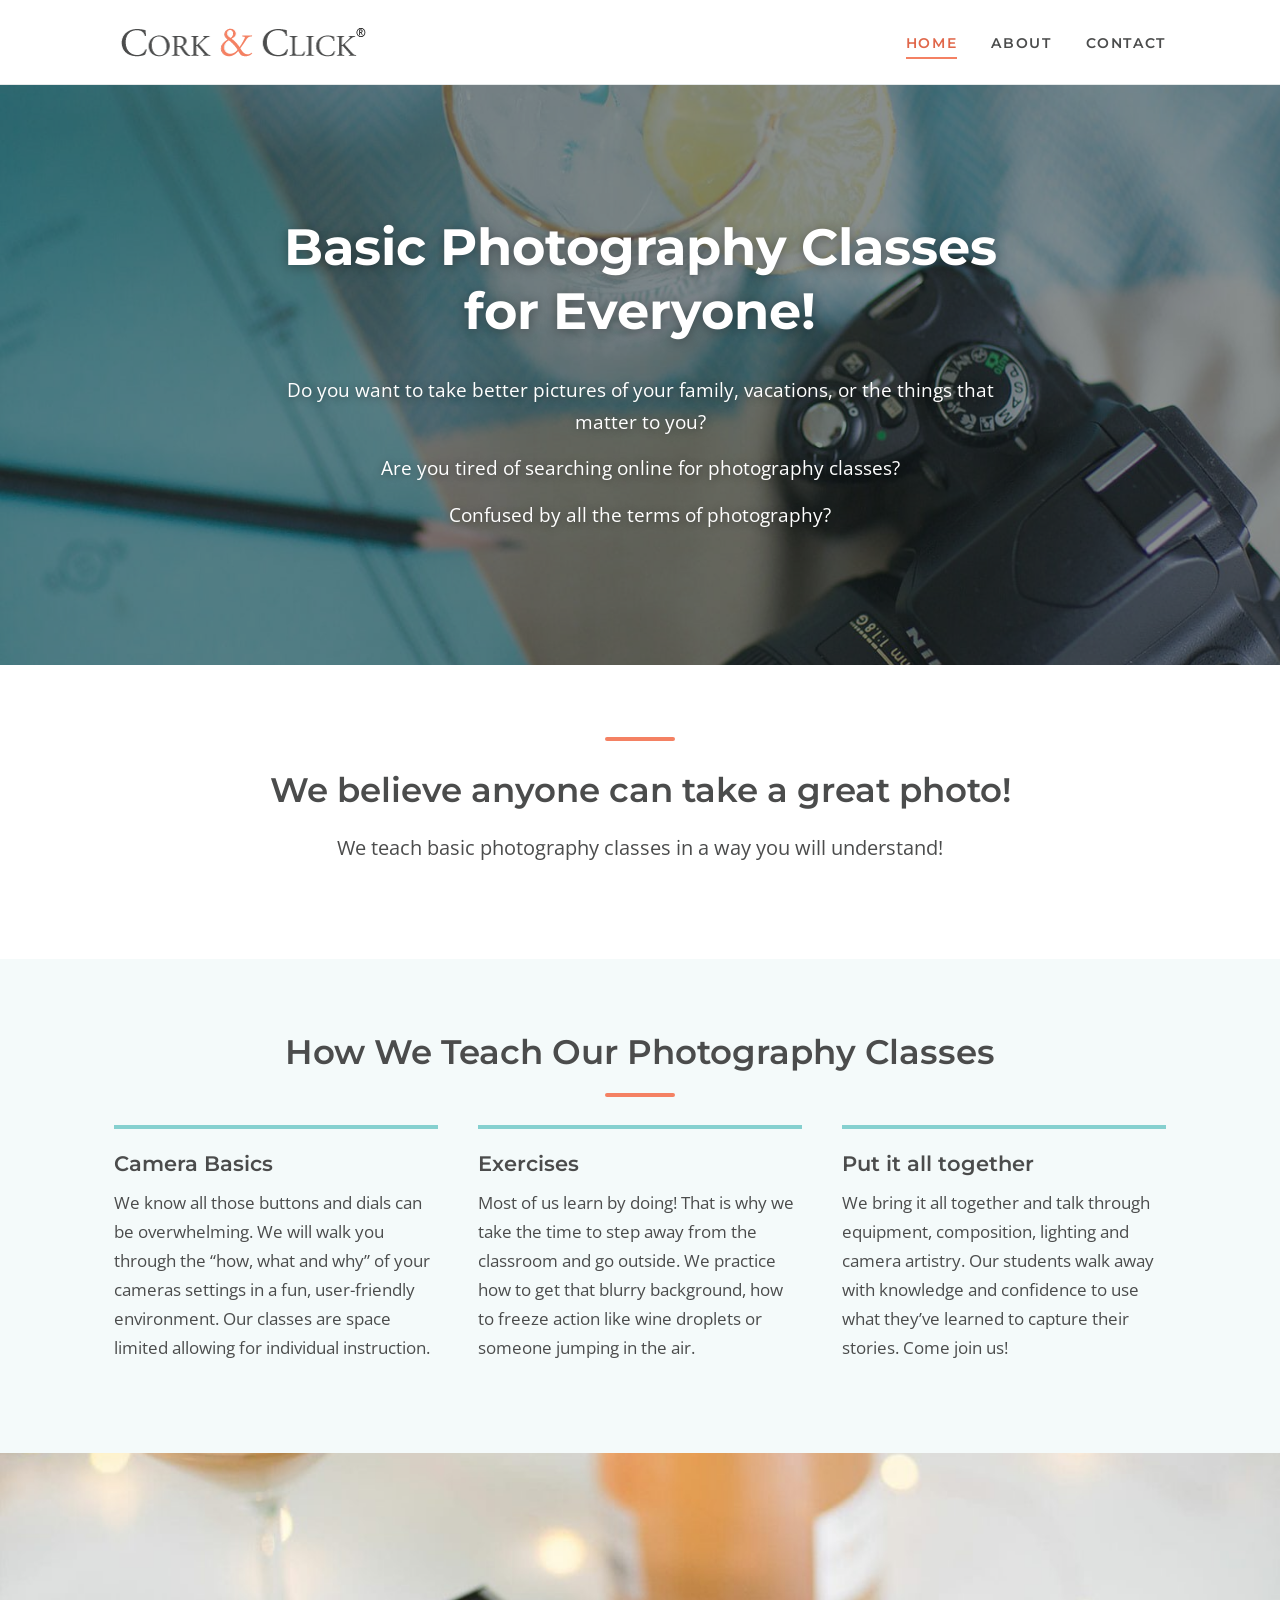
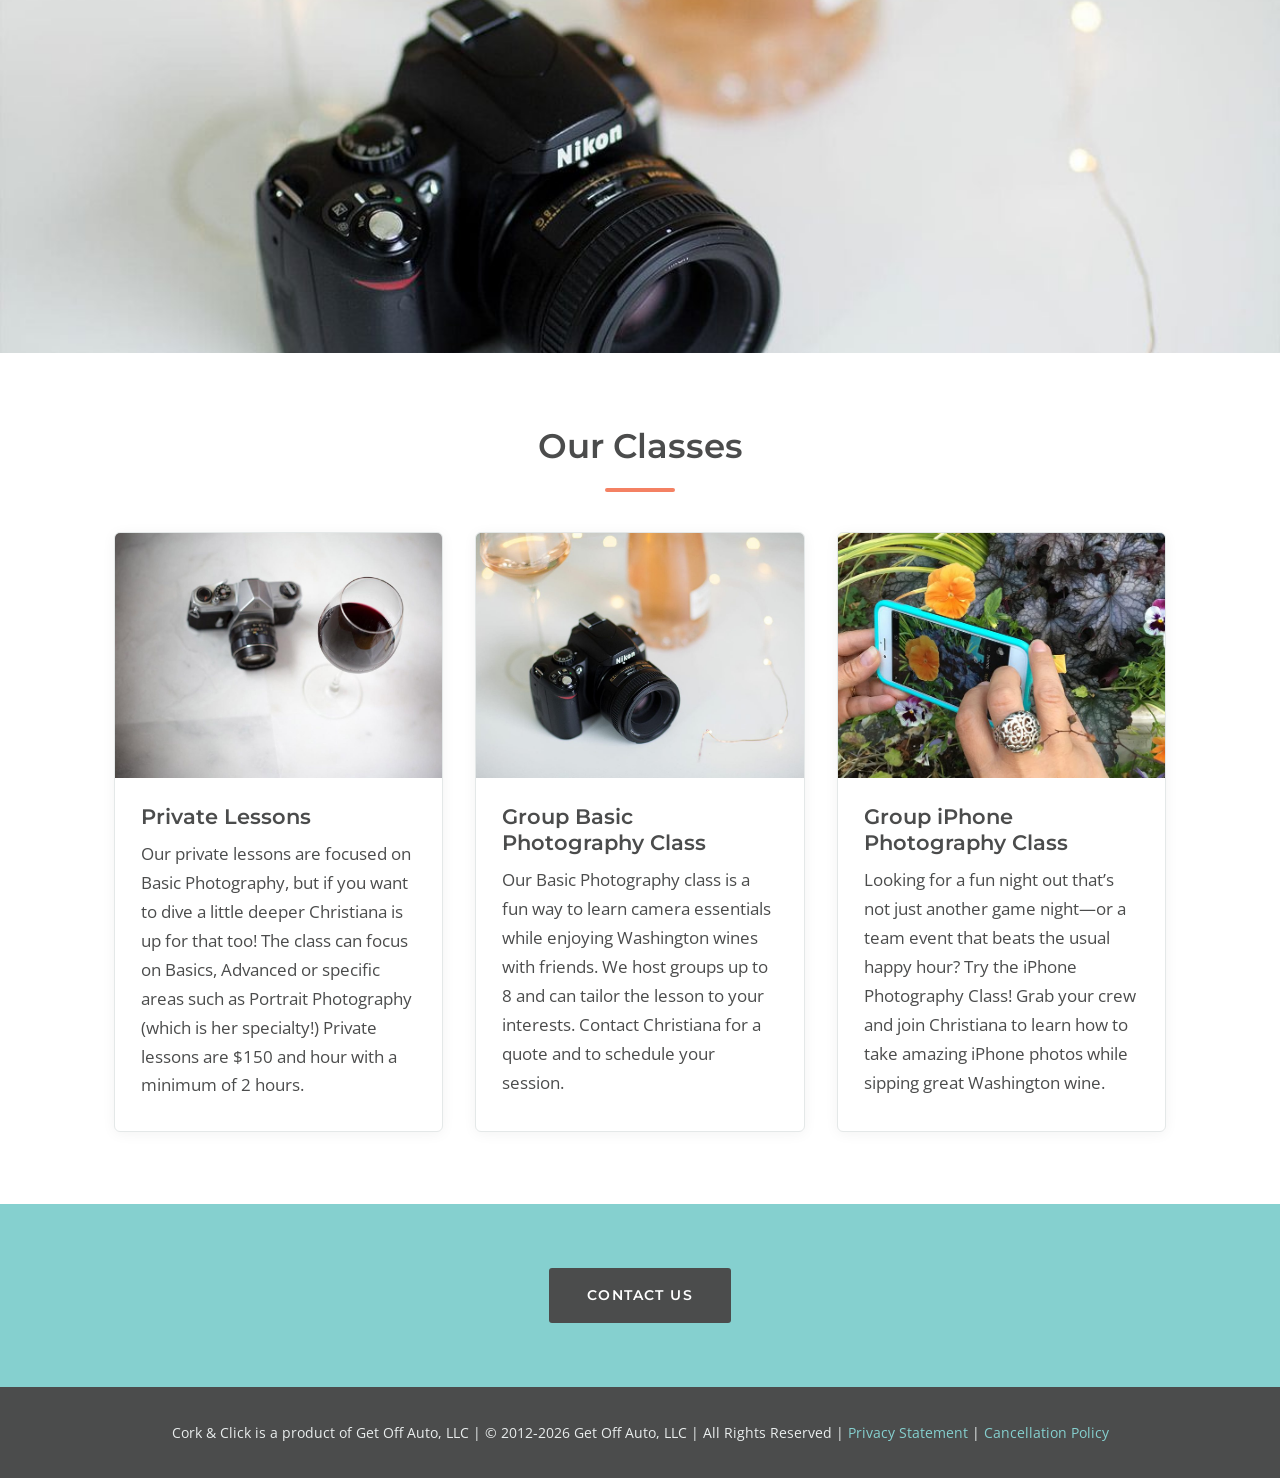
<file: index.html>
<!DOCTYPE html>
<html lang="en">
<head>
<meta charset="utf-8">
<meta name="viewport" content="width=device-width, initial-scale=1">
<title>Cork &amp; Click – Learning Photography should always be this fun!</title>
<meta name="description" content="Basic photography classes for everyone: private lessons, group basic photography and group iPhone photography classes with Washington wine.">
<link rel="icon" type="image/png" href="images/favicon.png">
<link rel="preconnect" href="https://fonts.googleapis.com"><link rel="preconnect" href="https://fonts.gstatic.com" crossorigin><link href="https://fonts.googleapis.com/css2?family=Montserrat:wght@500;600;700&family=Open+Sans:wght@400;600;700&display=swap" rel="stylesheet">
<link rel="stylesheet" href="css/style.css">
</head>
<body>
<a class="skip" href="#content">Skip to content</a>
<header class="site-header"><div class="wrap">
  <a class="logo" href="index.html"><img src="images/CorkandClick_Header_logo.png" width="260" height="45" alt="Cork &amp; Click Logo"></a>
  <button class="nav-toggle" aria-label="Menu" aria-expanded="false" aria-controls="site-nav"><span></span></button>
  <nav class="nav" id="site-nav" aria-label="Main"><ul><li><a href="index.html" aria-current="page">Home</a></li><li><a href="about.html">About</a></li><li><a href="contact.html">Contact</a></li></ul></nav>
</div></header>
<main id="content">

<div class="hero" style="background-image:url(images/Main-Classes-1920.jpg)"><div class="wrap">
  <h1>Basic Photography Classes for Everyone!</h1>
  <p>Do you want to take better pictures of your family, vacations, or the things that matter to you?</p>
  <p>Are you tired of searching online for photography classes?</p>
  <p>Confused by all the terms of photography?</p>
</div></div>

<section class="center"><div class="wrap">
  <span class="accent"></span>
  <h2>We believe anyone can take a great photo!</h2>
  <p class="lead">We teach basic photography classes in a way you will understand!</p>
</div></section>

<section class="tint"><div class="wrap">
  <h2 class="center">How We Teach Our Photography Classes</h2>
  <span class="accent"></span>
  <div class="cols3">
    <div class="col"><h3>Camera Basics</h3><p>We know all those buttons and dials can be overwhelming. We will walk you through the &ldquo;how, what and why&rdquo; of your cameras settings in a fun, user-friendly environment. Our classes are space limited allowing for individual instruction.</p></div>
    <div class="col"><h3>Exercises</h3><p>Most of us learn by doing! That is why we take the time to step away from the classroom and go outside. We practice how to get that blurry background, how to freeze action like wine droplets or someone jumping in the air.</p></div>
    <div class="col"><h3>Put it all together</h3><p>We bring it all together and talk through equipment, composition, lighting and camera artistry. Our students walk away with knowledge and confidence to use what they&rsquo;ve learned to capture their stories. Come join us!</p></div>
  </div>
</div></section>

<div class="photo-band" role="img" aria-label="A camera beside a glass of wine" style="background-image:url(images/HomePage.jpg)"></div>

<section><div class="wrap">
  <h2 class="center">Our Classes</h2>
  <span class="accent"></span>
  <div class="cards">
    <article class="card"><img src="images/Portrait_Wine_Photography.jpg" alt="Vintage film camera next to a glass of red wine" loading="lazy">
      <div class="body"><h3>Private Lessons</h3><p>Our private lessons are focused on Basic Photography, but if you want to dive a little deeper Christiana is up for that too! The class can focus on Basics, Advanced or specific areas such as Portrait Photography (which is her specialty!) Private lessons are $150 and hour with a minimum of 2 hours.</p></div></article>
    <article class="card"><img src="images/HomePage.jpg" alt="Digital camera with wine and string lights" loading="lazy">
      <div class="body"><h3>Group Basic Photography Class</h3><p>Our Basic Photography class is a fun way to learn camera essentials while enjoying Washington wines with friends. We host groups up to 8 and can tailor the lesson to your interests. Contact Christiana for a quote and to schedule your session.</p></div></article>
    <article class="card"><img src="images/iPhone_Backdrop.jpg" alt="Photographing flowers with an iPhone" loading="lazy">
      <div class="body"><h3>Group iPhone Photography Class</h3><p>Looking for a fun night out that&rsquo;s not just another game night&mdash;or a team event that beats the usual happy hour? Try the iPhone Photography Class! Grab your crew and join Christiana to learn how to take amazing iPhone photos while sipping great Washington wine.</p></div></article>
  </div>
</div></section>

<div class="cta"><div class="wrap"><a class="btn" href="contact.html">Contact Us</a></div></div>

</main>
<footer class="site-footer"><div class="wrap"><p>Cork &amp; Click is a product of Get Off Auto, LLC | &copy; 2012-2026 Get Off Auto, LLC | All Rights Reserved | <a href="privacy.html">Privacy Statement</a> | <a href="cancellation.html">Cancellation Policy</a></p></div></footer>
<script src="js/main.js" defer></script>
</body>
</html>
</file>
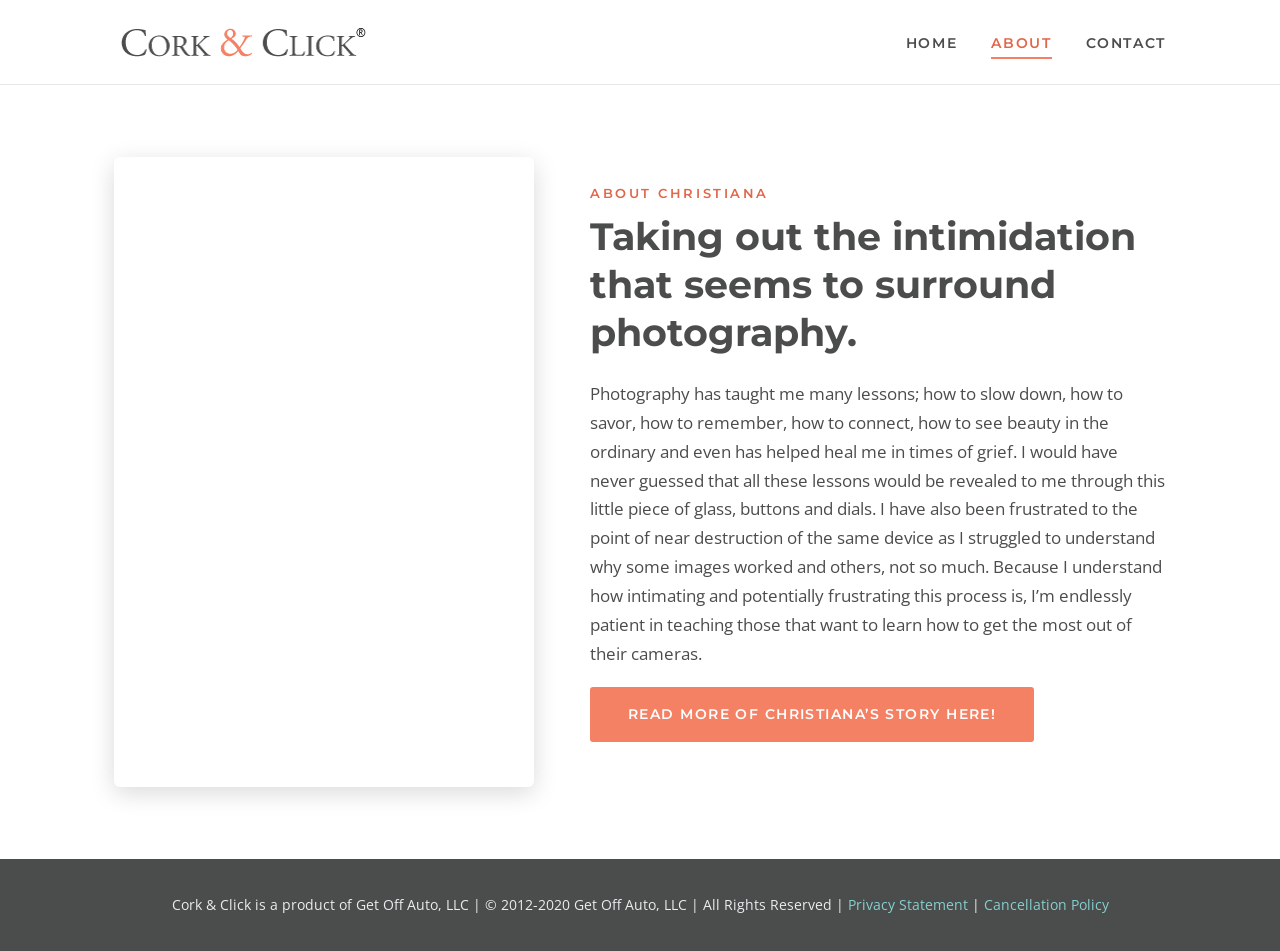
<file: about.html>
<!DOCTYPE html>
<html lang="en">
<head>
<meta charset="utf-8">
<meta name="viewport" content="width=device-width, initial-scale=1">
<title>About – Cork &amp; Click</title>
<meta name="description" content="About Christiana Childers, founder and teacher at Cork &amp; Click photography classes.">
<link rel="icon" type="image/png" href="images/favicon.png">
<link rel="preconnect" href="https://fonts.googleapis.com"><link rel="preconnect" href="https://fonts.gstatic.com" crossorigin><link href="https://fonts.googleapis.com/css2?family=Montserrat:wght@500;600;700&family=Open+Sans:wght@400;600;700&display=swap" rel="stylesheet">
<link rel="stylesheet" href="css/style.css">
</head>
<body>
<a class="skip" href="#content">Skip to content</a>
<header class="site-header"><div class="wrap">
  <a class="logo" href="index.html"><img src="images/CorkandClick_Header_logo.png" width="260" height="45" alt="Cork &amp; Click Logo"></a>
  <button class="nav-toggle" aria-label="Menu" aria-expanded="false" aria-controls="site-nav"><span></span></button>
  <nav class="nav" id="site-nav" aria-label="Main"><ul><li><a href="index.html">Home</a></li><li><a href="about.html" aria-current="page">About</a></li><li><a href="contact.html">Contact</a></li></ul></nav>
</div></header>
<main id="content">

<section><div class="wrap about">
  <div class="fader" aria-label="Photos of Christiana Childers">
    <img src="images/01_Headshot.jpg" alt="Christiana Childers - Cork and Click - Seattle Areas Best Photography Classes">
    <img src="images/02_Headshot.jpg" alt="" aria-hidden="true">
    <img src="images/03_Headshot.jpg" alt="" aria-hidden="true">
  </div>
  <div>
    <p class="eyebrow">About Christiana</p>
    <h1 style="font-size:clamp(1.7rem,3.4vw,2.4rem)">Taking out the intimidation that seems to surround photography.</h1>
    <p>Photography has taught me many lessons; how to slow down, how to savor, how to remember, how to connect, how to see beauty in the ordinary and even has helped heal me in times of grief.  I would have never guessed that all these lessons would be revealed to me through this little piece of glass, buttons and dials.  I have also been frustrated to the point of near destruction of the same device as I struggled to understand why some images worked and others, not so much. Because I understand how intimating and potentially frustrating this process is, I&rsquo;m endlessly patient in teaching those that want to learn how to get the most out of their cameras.</p>
    <p><a class="btn" href="christianas-story-how-photography-stole-my-heart-and-my-wallet.html">Read more of Christiana&rsquo;s story here!</a></p>
  </div>
</div></section>

</main>
<footer class="site-footer"><div class="wrap"><p>Cork &amp; Click is a product of Get Off Auto, LLC | &copy; 2012-2020 Get Off Auto, LLC | All Rights Reserved | <a href="privacy.html">Privacy Statement</a> | <a href="cancellation.html">Cancellation Policy</a></p></div></footer>
<script src="js/main.js" defer></script>
</body>
</html>
</file>
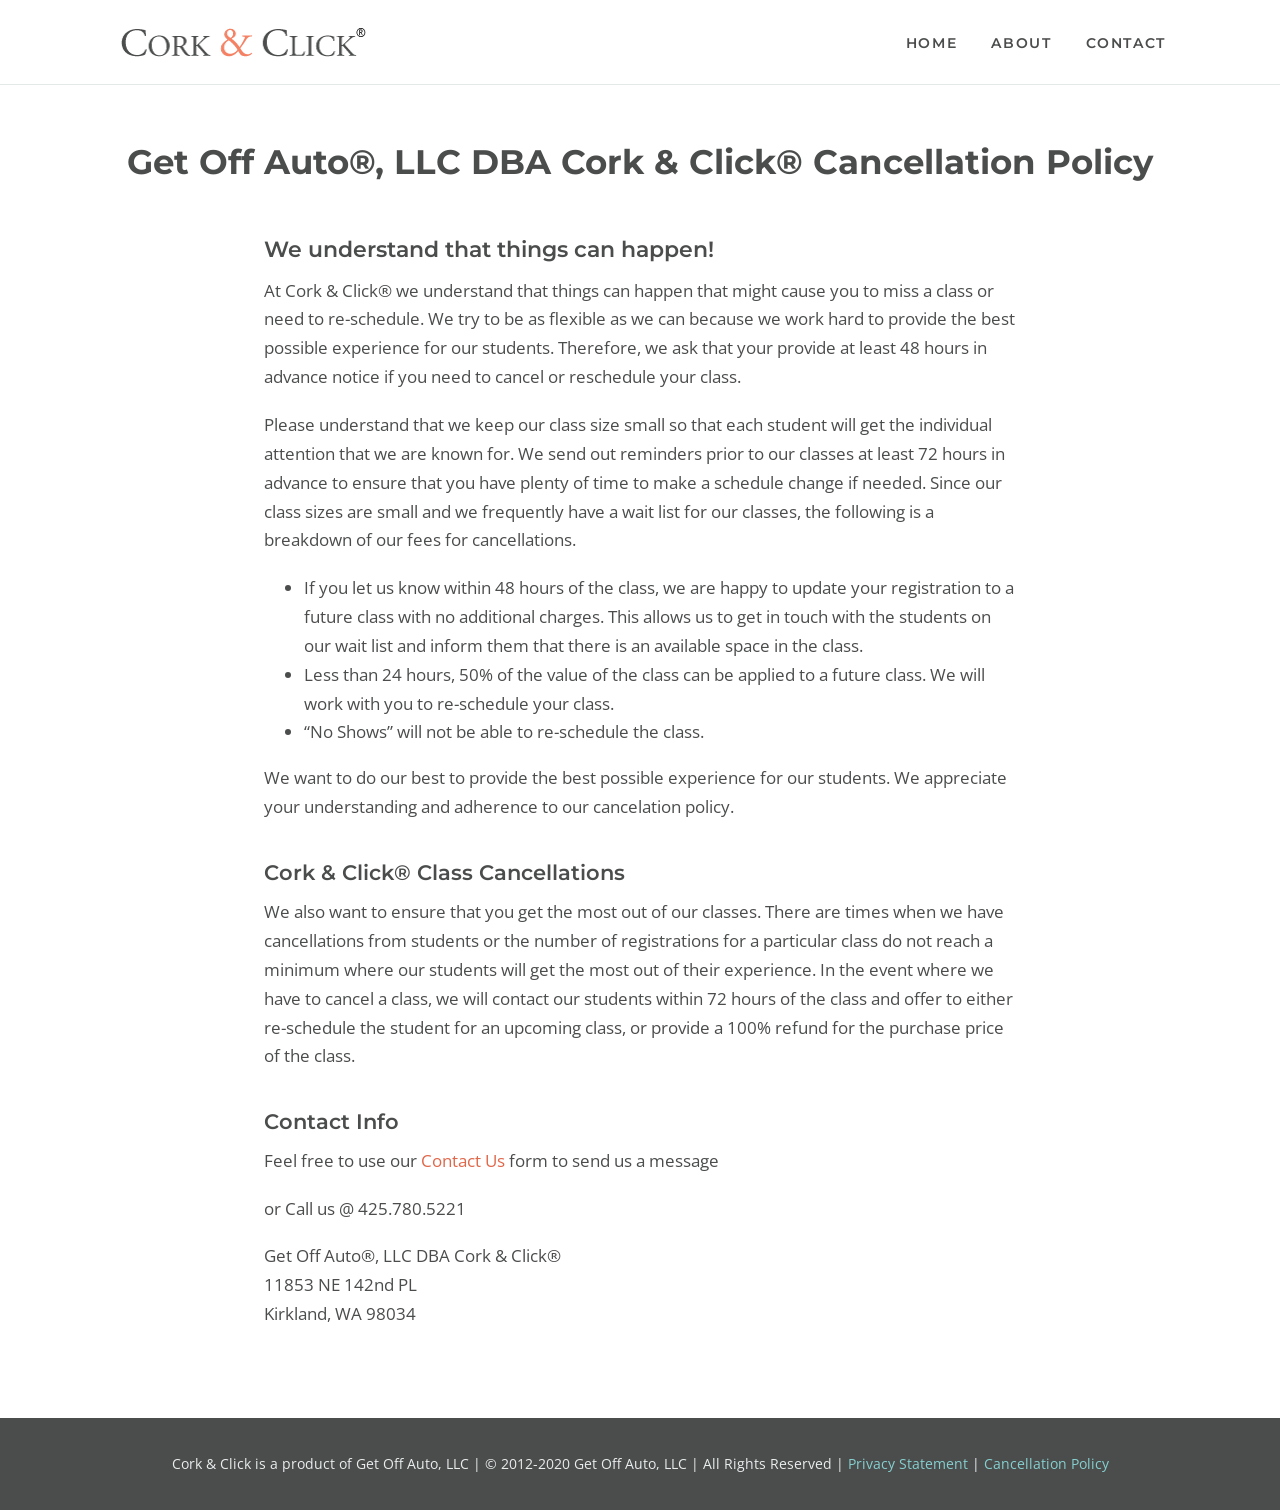
<file: cancellation.html>
<!DOCTYPE html>
<html lang="en">
<head>
<meta charset="utf-8">
<meta name="viewport" content="width=device-width, initial-scale=1">
<title>Cancellation Policy – Cork &amp; Click</title>
<meta name="description" content="Cork &amp; Click class cancellation policy.">
<link rel="icon" type="image/png" href="images/favicon.png">
<link rel="preconnect" href="https://fonts.googleapis.com"><link rel="preconnect" href="https://fonts.gstatic.com" crossorigin><link href="https://fonts.googleapis.com/css2?family=Montserrat:wght@500;600;700&family=Open+Sans:wght@400;600;700&display=swap" rel="stylesheet">
<link rel="stylesheet" href="css/style.css">
</head>
<body>
<a class="skip" href="#content">Skip to content</a>
<header class="site-header"><div class="wrap">
  <a class="logo" href="index.html"><img src="images/CorkandClick_Header_logo.png" width="260" height="45" alt="Cork &amp; Click Logo"></a>
  <button class="nav-toggle" aria-label="Menu" aria-expanded="false" aria-controls="site-nav"><span></span></button>
  <nav class="nav" id="site-nav" aria-label="Main"><ul><li><a href="index.html">Home</a></li><li><a href="about.html">About</a></li><li><a href="contact.html">Contact</a></li></ul></nav>
</div></header>
<main id="content">

<div class="page-title wrap"><h1 style="font-size:clamp(1.5rem,3vw,2.1rem)">Get Off Auto&reg;, LLC DBA Cork &amp; Click&reg; Cancellation Policy</h1></div>
<section style="padding-top:24px"><div class="wrap narrow legal">
<h2 style="font-size:1.4rem">We understand that things can happen!</h2>
<p>At Cork &amp; Click&reg; we understand that things can happen that might cause you to miss a class or need to re-schedule. We try to be as flexible as we can because we work hard to provide the best possible experience for our students. Therefore, we ask that your provide at least 48 hours in advance notice if you need to cancel or reschedule your class.</p>
<p>Please understand that we keep our class size small so that each student will get the individual attention that we are known for. We send out reminders prior to our classes at least 72 hours in advance to ensure that you have plenty of time to make a schedule change if needed. Since our class sizes are small and we frequently have a wait list for our classes, the following is a breakdown of our fees for cancellations.</p>
<ul>
<li>If you let us know within 48 hours of the class, we are happy to update your registration to a future class with no additional charges. This allows us to get in touch with the students on our wait list and inform them that there is an available space in the class.</li>
<li>Less than 24 hours, 50% of the value of the class can be applied to a future class. We will work with you to re-schedule your class.</li>
<li>&ldquo;No Shows&rdquo; will not be able to re-schedule the class.</li>
</ul>
<p>We want to do our best to provide the best possible experience for our students. We appreciate your understanding and adherence to our cancelation policy.</p>
<h3>Cork &amp; Click&reg; Class Cancellations</h3>
<p>We also want to ensure that you get the most out of our classes. There are times when we have cancellations from students or the number of registrations for a particular class do not reach a minimum where our students will get the most out of their experience. In the event where we have to cancel a class, we will contact our students within 72 hours of the class and offer to either re-schedule the student for an upcoming class, or provide a 100% refund for the purchase price of the class.</p>
<h3>Contact Info</h3>
<p>Feel free to use our <a href="contact.html">Contact Us</a> form to send us a message</p>
<p>or Call us @ 425.780.5221</p>
<address>Get Off Auto&reg;, LLC DBA Cork &amp; Click&reg;<br>11853 NE 142nd PL<br>Kirkland, WA 98034</address>
</div></section>

</main>
<footer class="site-footer"><div class="wrap"><p>Cork &amp; Click is a product of Get Off Auto, LLC | &copy; 2012-2020 Get Off Auto, LLC | All Rights Reserved | <a href="privacy.html">Privacy Statement</a> | <a href="cancellation.html">Cancellation Policy</a></p></div></footer>
<script src="js/main.js" defer></script>
</body>
</html>
</file>
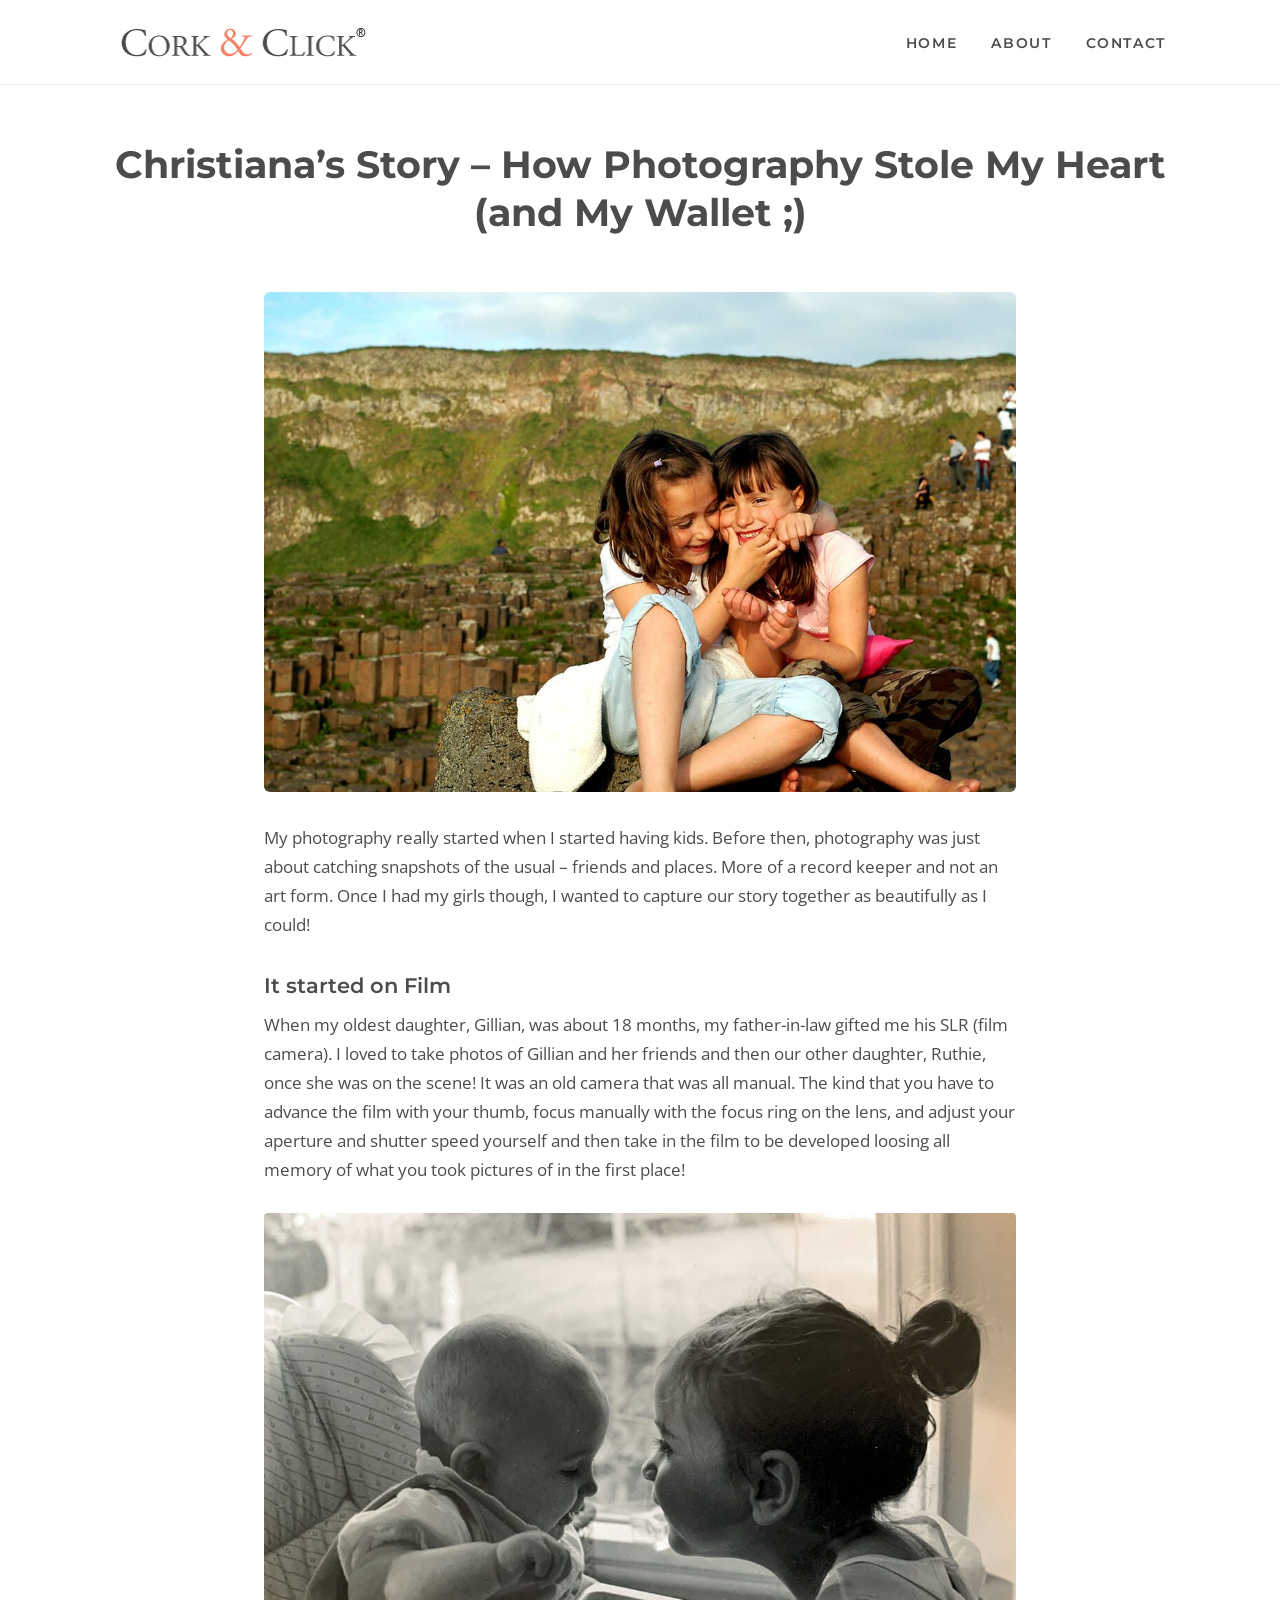
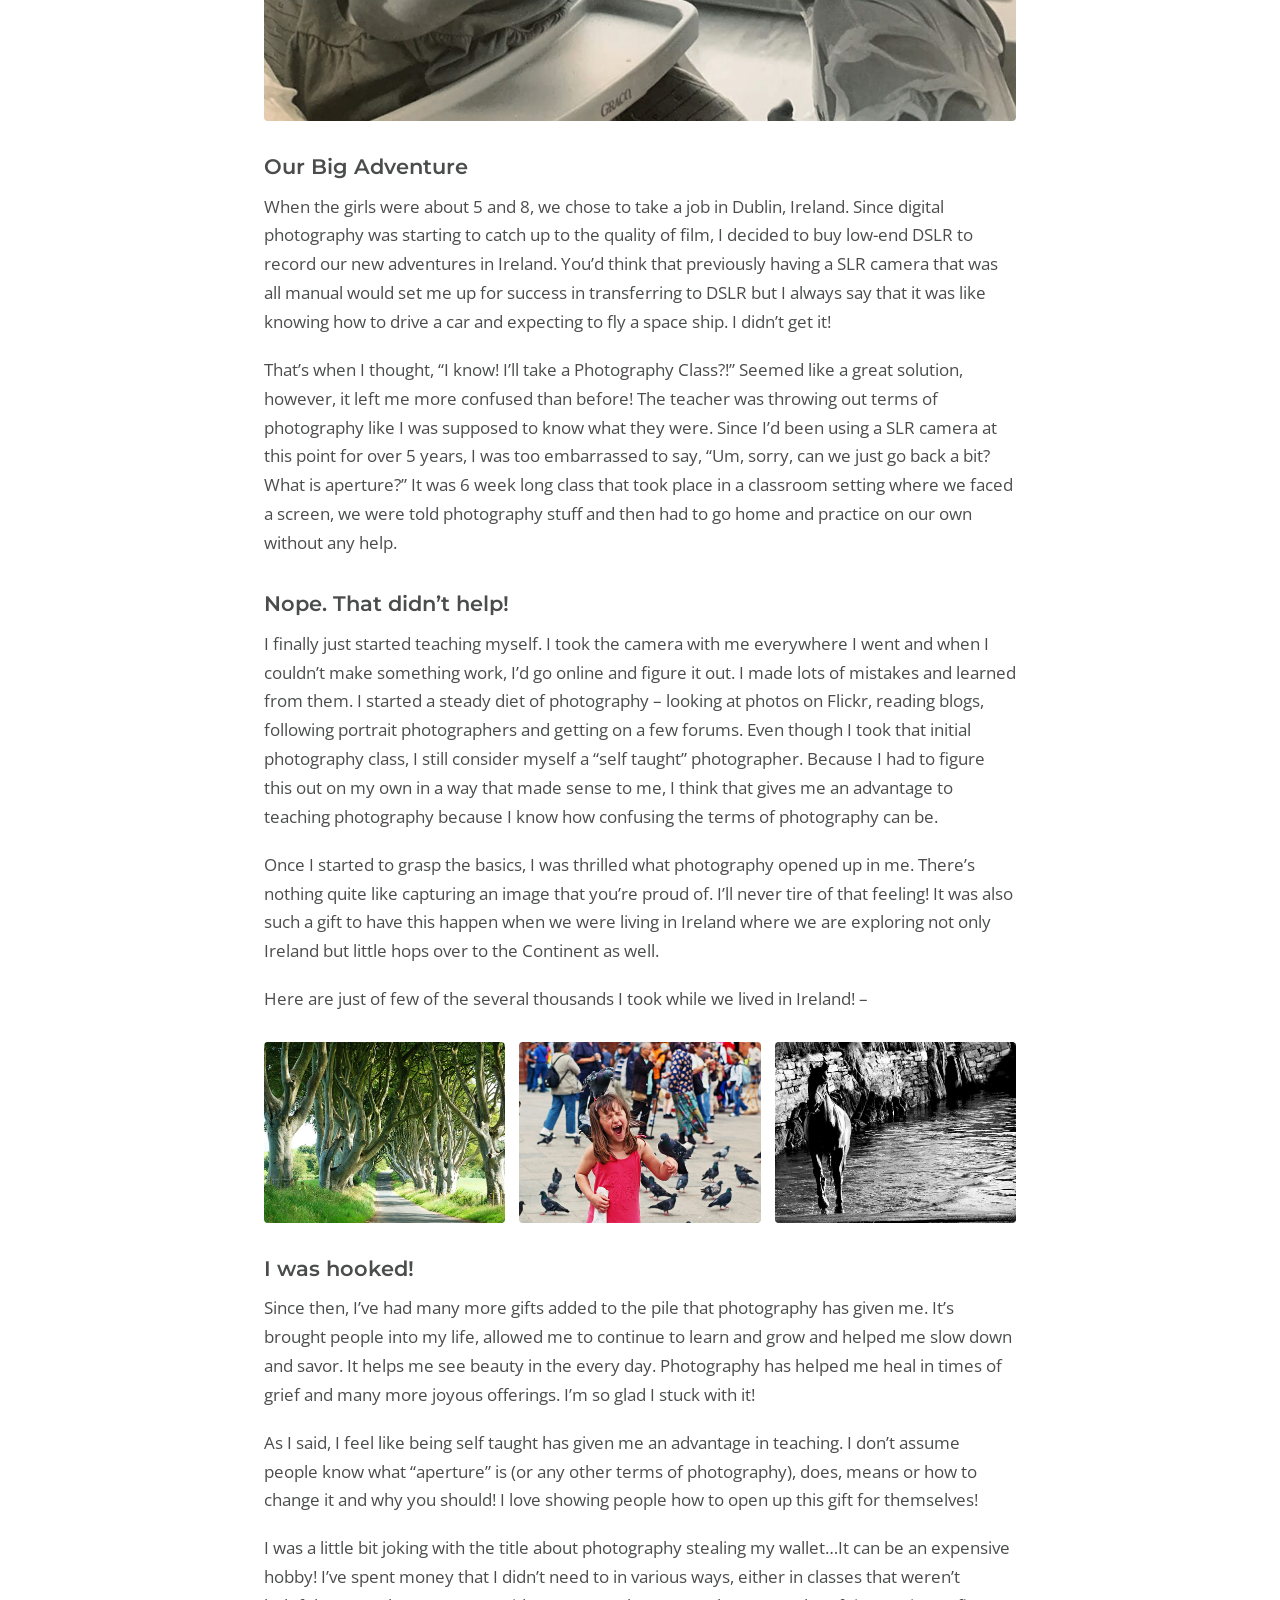
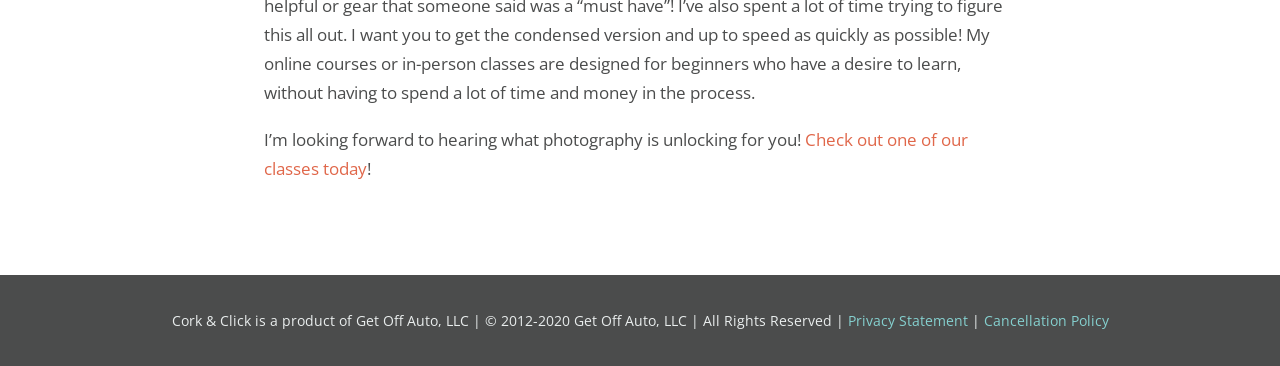
<file: christianas-story-how-photography-stole-my-heart-and-my-wallet.html>
<!DOCTYPE html>
<html lang="en">
<head>
<meta charset="utf-8">
<meta name="viewport" content="width=device-width, initial-scale=1">
<title>Christiana’s Story – How Photography Stole My Heart (and My Wallet ;) – Cork &amp; Click</title>
<meta name="description" content="Christiana Childers shares how photography stole her heart, and why she teaches beginners.">
<link rel="icon" type="image/png" href="images/favicon.png">
<link rel="preconnect" href="https://fonts.googleapis.com"><link rel="preconnect" href="https://fonts.gstatic.com" crossorigin><link href="https://fonts.googleapis.com/css2?family=Montserrat:wght@500;600;700&family=Open+Sans:wght@400;600;700&display=swap" rel="stylesheet">
<link rel="stylesheet" href="css/style.css">
</head>
<body>
<a class="skip" href="#content">Skip to content</a>
<header class="site-header"><div class="wrap">
  <a class="logo" href="index.html"><img src="images/CorkandClick_Header_logo.png" width="260" height="45" alt="Cork &amp; Click Logo"></a>
  <button class="nav-toggle" aria-label="Menu" aria-expanded="false" aria-controls="site-nav"><span></span></button>
  <nav class="nav" id="site-nav" aria-label="Main"><ul><li><a href="index.html">Home</a></li><li><a href="about.html">About</a></li><li><a href="contact.html">Contact</a></li></ul></nav>
</div></header>
<main id="content">

<div class="page-title wrap"><h1 style="font-size:clamp(1.6rem,3.2vw,2.4rem)">Christiana&rsquo;s Story &ndash; How Photography Stole My Heart (and My Wallet ;)</h1></div>
<section style="padding-top:24px"><div class="wrap narrow post">
<img class="post-hero" src="images/DSC_5801.jpg" alt="Learning photography" width="1080" height="718">
<p>My photography really started when I started having kids.  Before then, photography was just about catching snapshots of the usual &ndash; friends and places. More of a record keeper and not an art form. Once I had my girls though, I wanted to capture our story together as beautifully as I could!</p>
<h3>It started on Film</h3>
<p>When my oldest daughter, Gillian, was about 18 months, my father-in-law gifted me his SLR (film camera). I loved to take photos of Gillian and her friends and then our other daughter, Ruthie, once she was on the scene! It was an old camera that was all manual. The kind that you have to advance the film with your thumb, focus manually with the focus ring on the lens, and adjust your aperture and shutter speed yourself and then take in the film to be developed loosing all memory of what you took pictures of in the first place!</p>
<figure><a href="images/Gillian-and-Roo-2001.jpg"><img src="images/Gillian-and-Roo-2001.jpg" alt="Little Sisters" loading="lazy"></a></figure>
<h3>Our Big Adventure</h3>
<p>When the girls were about 5 and 8, we chose to take a job in Dublin, Ireland. Since digital photography was starting to catch up to the quality of film, I decided to buy low-end DSLR to record our new adventures in Ireland. You&rsquo;d think that previously having a SLR camera that was all manual would set me up for success in transferring to DSLR but I always say that it was like knowing how to drive a car and expecting to fly a space ship. I didn&rsquo;t get it!</p>
<p>That&rsquo;s when I thought, &ldquo;I know! I&rsquo;ll take a Photography Class?!&rdquo; Seemed like a great solution, however, it left me more confused than before! The teacher was throwing out terms of photography like I was supposed to know what they were. Since I&rsquo;d been using a SLR camera at this point for over 5 years, I was too embarrassed to say, &ldquo;Um, sorry, can we just go back a bit? What is aperture?&rdquo; It was 6 week long class that took place in a classroom setting where we faced a screen, we were told photography stuff and then had to go home and practice on our own without any help.</p>
<h3>Nope. That didn&rsquo;t help!</h3>
<p>I finally just started teaching myself. I took the camera with me everywhere I went and when I couldn&rsquo;t make something work, I&rsquo;d go online and figure it out. I made lots of mistakes and learned from them. I started a steady diet of photography &ndash; looking at photos on Flickr, reading blogs, following portrait photographers and getting on a few forums. Even though I took that initial photography class, I still consider myself a &ldquo;self taught&rdquo; photographer. Because I had to figure this out on my own in a way that made sense to me, I think that gives me an advantage to teaching photography because I know how confusing the terms of photography can be.</p>
<p>Once I started to grasp the basics, I was thrilled what photography opened up in me. There&rsquo;s nothing quite like capturing an image that you&rsquo;re proud of. I&rsquo;ll never tire of that feeling! It was also such a gift to have this happen when we were living in Ireland where we are exploring not only Ireland but little hops over to the Continent as well.</p>
<p>Here are just of few of the several thousands I took while we lived in Ireland! &ndash;</p>
<div class="gallery">
<a href="images/DSC_5906_edited-1.jpg"><img src="images/DSC_5906_edited-1.jpg" alt="Beech Trees" loading="lazy"></a>
<a href="images/DSC_3870_edited-1.jpg"><img src="images/DSC_3870_edited-1.jpg" alt="Pigeon Feeding" loading="lazy"></a>
<a href="images/Horse-Bath-Co-Cork.jpg"><img src="images/Horse-Bath-Co-Cork.jpg" alt="Horse coming out of water" loading="lazy"></a>
</div>
<h3>I was hooked!</h3>
<p>Since then, I&rsquo;ve had many more gifts added to the pile that photography has given me. It&rsquo;s brought people into my life, allowed me to continue to learn and grow and helped me slow down and savor. It helps me see beauty in the every day. Photography has helped me heal in times of grief and many more joyous offerings. I&rsquo;m so glad I stuck with it!</p>
<p>As I said, I feel like being self taught has given me an advantage in teaching. I don&rsquo;t assume people know what &ldquo;aperture&rdquo; is (or any other terms of photography), does, means or how to change it and why you should! I love showing people how to open up this gift for themselves!</p>
<p>I was a little bit joking with the title about photography stealing my wallet&hellip;It can be an expensive hobby! I&rsquo;ve spent money that I didn&rsquo;t need to in various ways, either in classes that weren&rsquo;t helpful or gear that someone said was a &ldquo;must have&rdquo;! I&rsquo;ve also spent a lot of time trying to figure this all out. I want you to get the condensed version and up to speed as quickly as possible! My online courses or in-person classes are designed for beginners who have a desire to learn, without having to spend a lot of time and money in the process.</p>
<p>I&rsquo;m looking forward to hearing what photography is unlocking for you! <a href="index.html">Check out one of our classes today</a>!</p>
</div></section>

</main>
<footer class="site-footer"><div class="wrap"><p>Cork &amp; Click is a product of Get Off Auto, LLC | &copy; 2012-2020 Get Off Auto, LLC | All Rights Reserved | <a href="privacy.html">Privacy Statement</a> | <a href="cancellation.html">Cancellation Policy</a></p></div></footer>
<script src="js/main.js" defer></script>
</body>
</html>
</file>
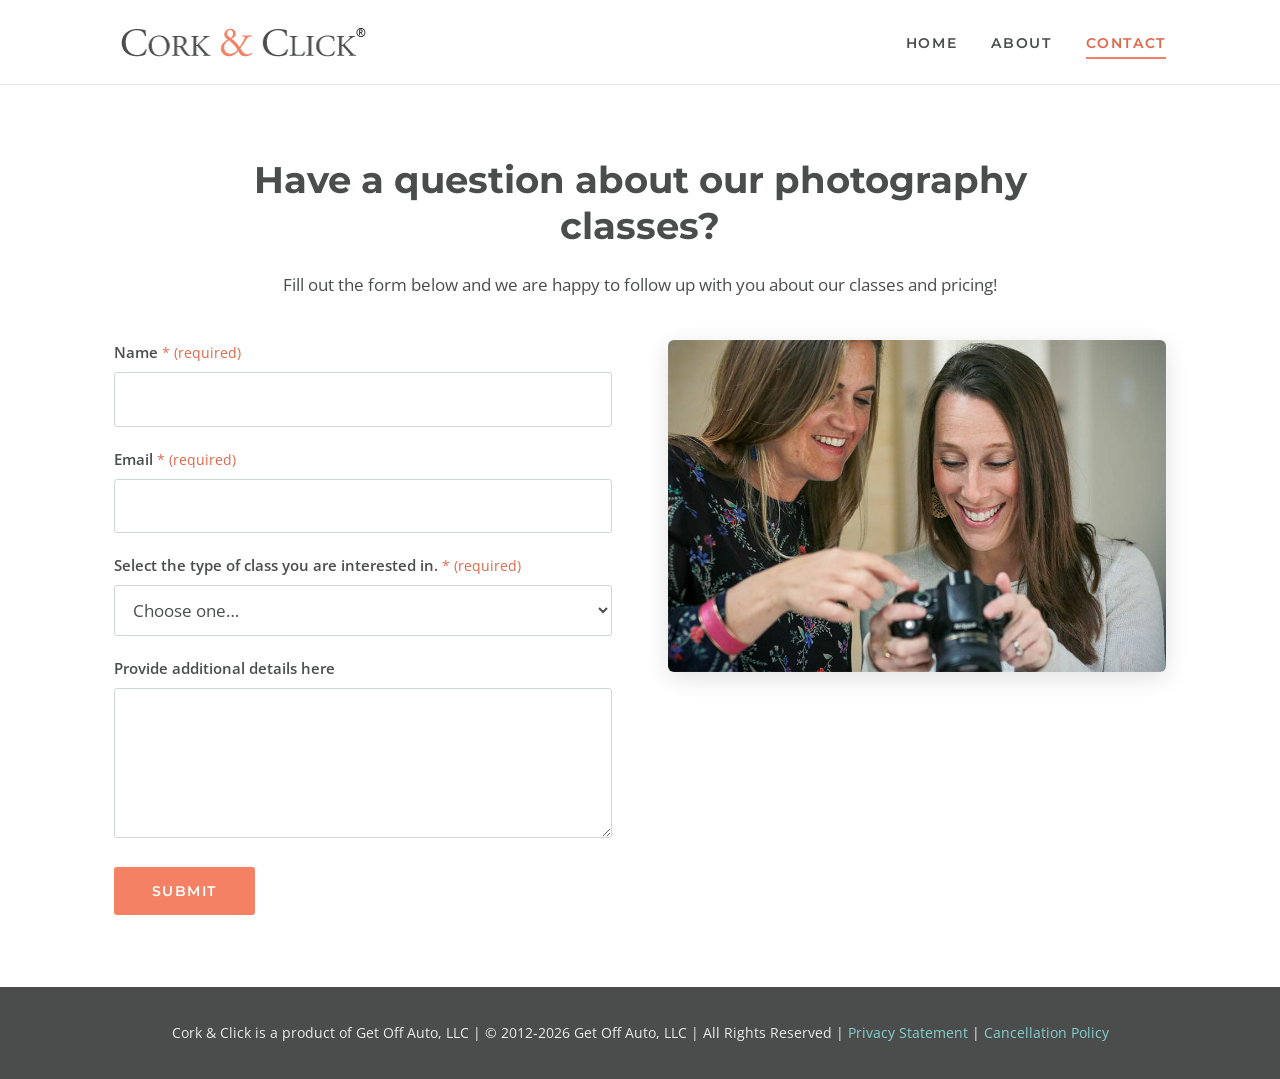
<file: contact.html>
<!DOCTYPE html>
<html lang="en">
<head>
<meta charset="utf-8">
<meta name="viewport" content="width=device-width, initial-scale=1">
<title>Contact – Cork &amp; Click</title>
<meta name="description" content="Contact Cork &amp; Click about photography classes and pricing.">
<link rel="icon" type="image/png" href="images/favicon.png">
<link rel="preconnect" href="https://fonts.googleapis.com"><link rel="preconnect" href="https://fonts.gstatic.com" crossorigin><link href="https://fonts.googleapis.com/css2?family=Montserrat:wght@500;600;700&family=Open+Sans:wght@400;600;700&display=swap" rel="stylesheet">
<link rel="stylesheet" href="css/style.css">
</head>
<body>
<a class="skip" href="#content">Skip to content</a>
<header class="site-header"><div class="wrap">
  <a class="logo" href="index.html"><img src="images/CorkandClick_Header_logo.png" width="260" height="45" alt="Cork &amp; Click Logo"></a>
  <button class="nav-toggle" aria-label="Menu" aria-expanded="false" aria-controls="site-nav"><span></span></button>
  <nav class="nav" id="site-nav" aria-label="Main"><ul><li><a href="index.html">Home</a></li><li><a href="about.html">About</a></li><li><a href="contact.html" aria-current="page">Contact</a></li></ul></nav>
</div></header>
<main id="content">

<section><div class="wrap">
  <div class="center narrow" style="margin:0 auto 40px">
    <h1 style="font-size:clamp(1.6rem,3.2vw,2.3rem)">Have a question about our photography classes?</h1>
    <p>Fill out the form below and we are happy to follow up with you about our classes and pricing!</p>
  </div>
  <div class="contact-grid">
    <!-- Replace YOUR_EMAIL@example.com with the address that should receive submissions. See README (FormSubmit). -->
    <form action="https://formsubmit.co/info@corkandclick.com" method="POST">
      <div class="field"><label for="name">Name <span class="req">* (required)</span></label><input type="text" id="name" name="name" required autocomplete="name"></div>
      <div class="field"><label for="email">Email <span class="req">* (required)</span></label><input type="email" id="email" name="email" required autocomplete="email"></div>
      <div class="field"><label for="type">Select the type of class you are interested in. <span class="req">* (required)</span></label>
        <select id="type" name="class_type" required>
          <option value="" disabled selected>Choose one&hellip;</option>
          <option>Private Lesson</option><option>Group Basic Photography Class</option><option>Group iPhone Photography Class</option><option>Just have questions!</option>
        </select></div>
      <div class="field"><label for="details">Provide additional details here</label><textarea id="details" name="message"></textarea></div>
      <input class="hp" type="text" name="_honey" tabindex="-1" autocomplete="off" aria-hidden="true">
      <input type="hidden" name="_subject" value="Cork & Click website inquiry">
      <input type="hidden" name="_template" value="table">
      <button class="btn" type="submit">Submit</button>
    </form>
    <img class="contact-img" src="images/Learning.jpg" alt="Two women looking at a camera together" width="900" height="600" loading="lazy">
  </div>
</div></section>

</main>
<footer class="site-footer"><div class="wrap"><p>Cork &amp; Click is a product of Get Off Auto, LLC | &copy; 2012-2026 Get Off Auto, LLC | All Rights Reserved | <a href="privacy.html">Privacy Statement</a> | <a href="cancellation.html">Cancellation Policy</a></p></div></footer>
<script src="js/main.js" defer></script>
</body>
</html>
</file>
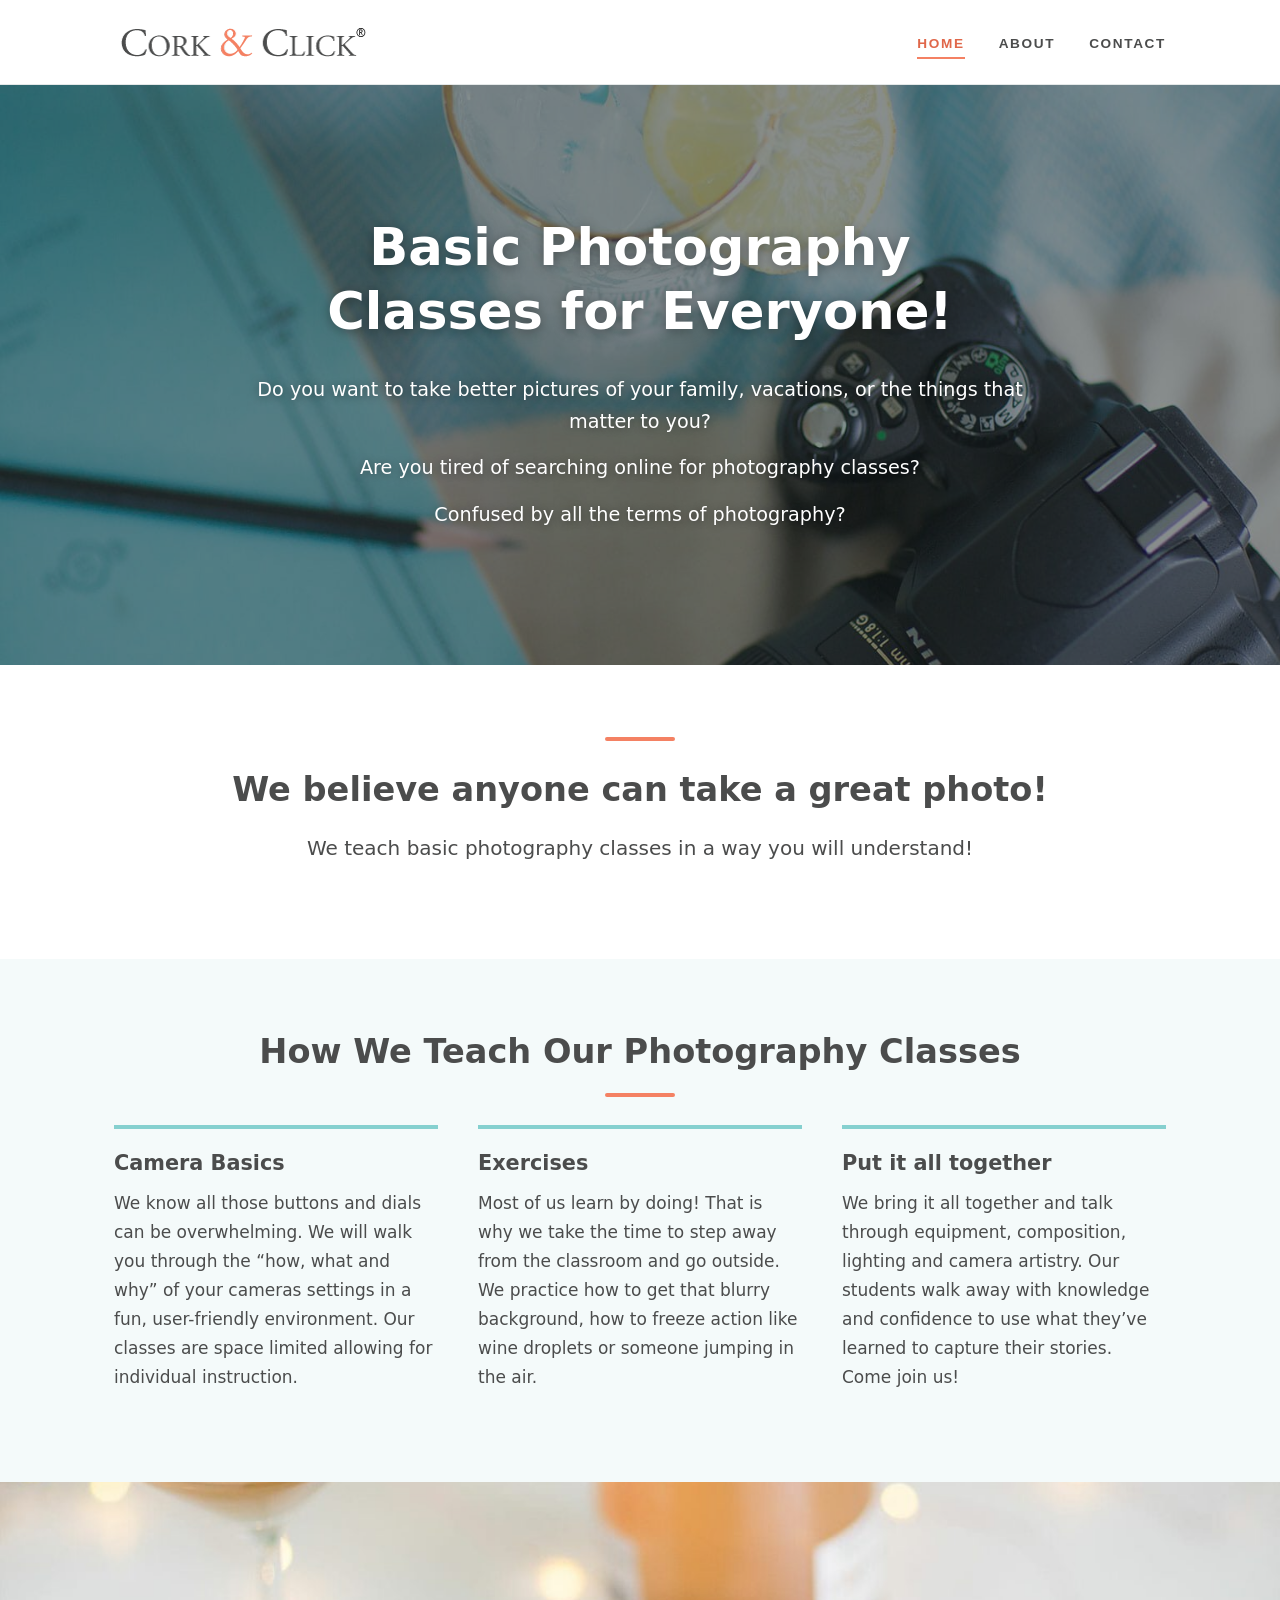
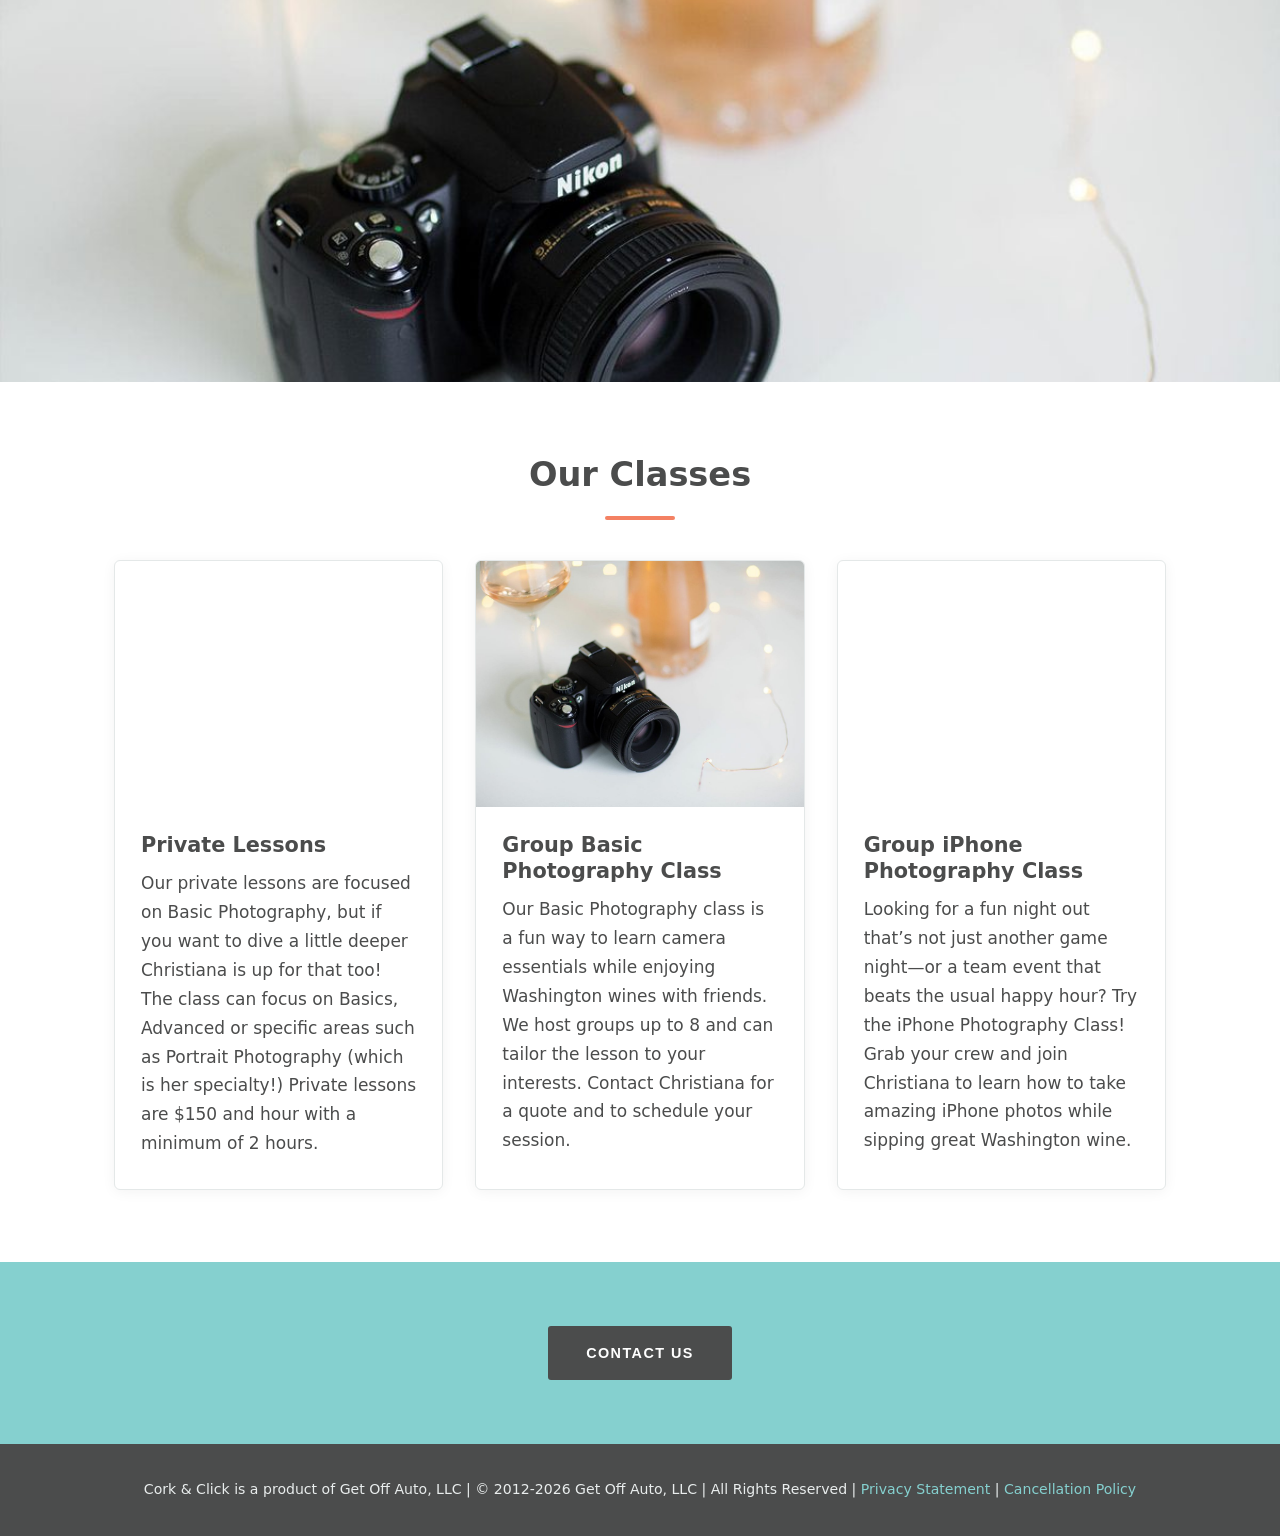
<file: photography-for-everyone.html>
<!DOCTYPE html><html lang="en"><head><meta charset="utf-8"><title>Cork &amp; Click</title><link rel="canonical" href="index.html"><meta http-equiv="refresh" content="0; url=index.html"></head><body><a href="index.html">Continue to Cork &amp; Click</a></body></html>
</file>
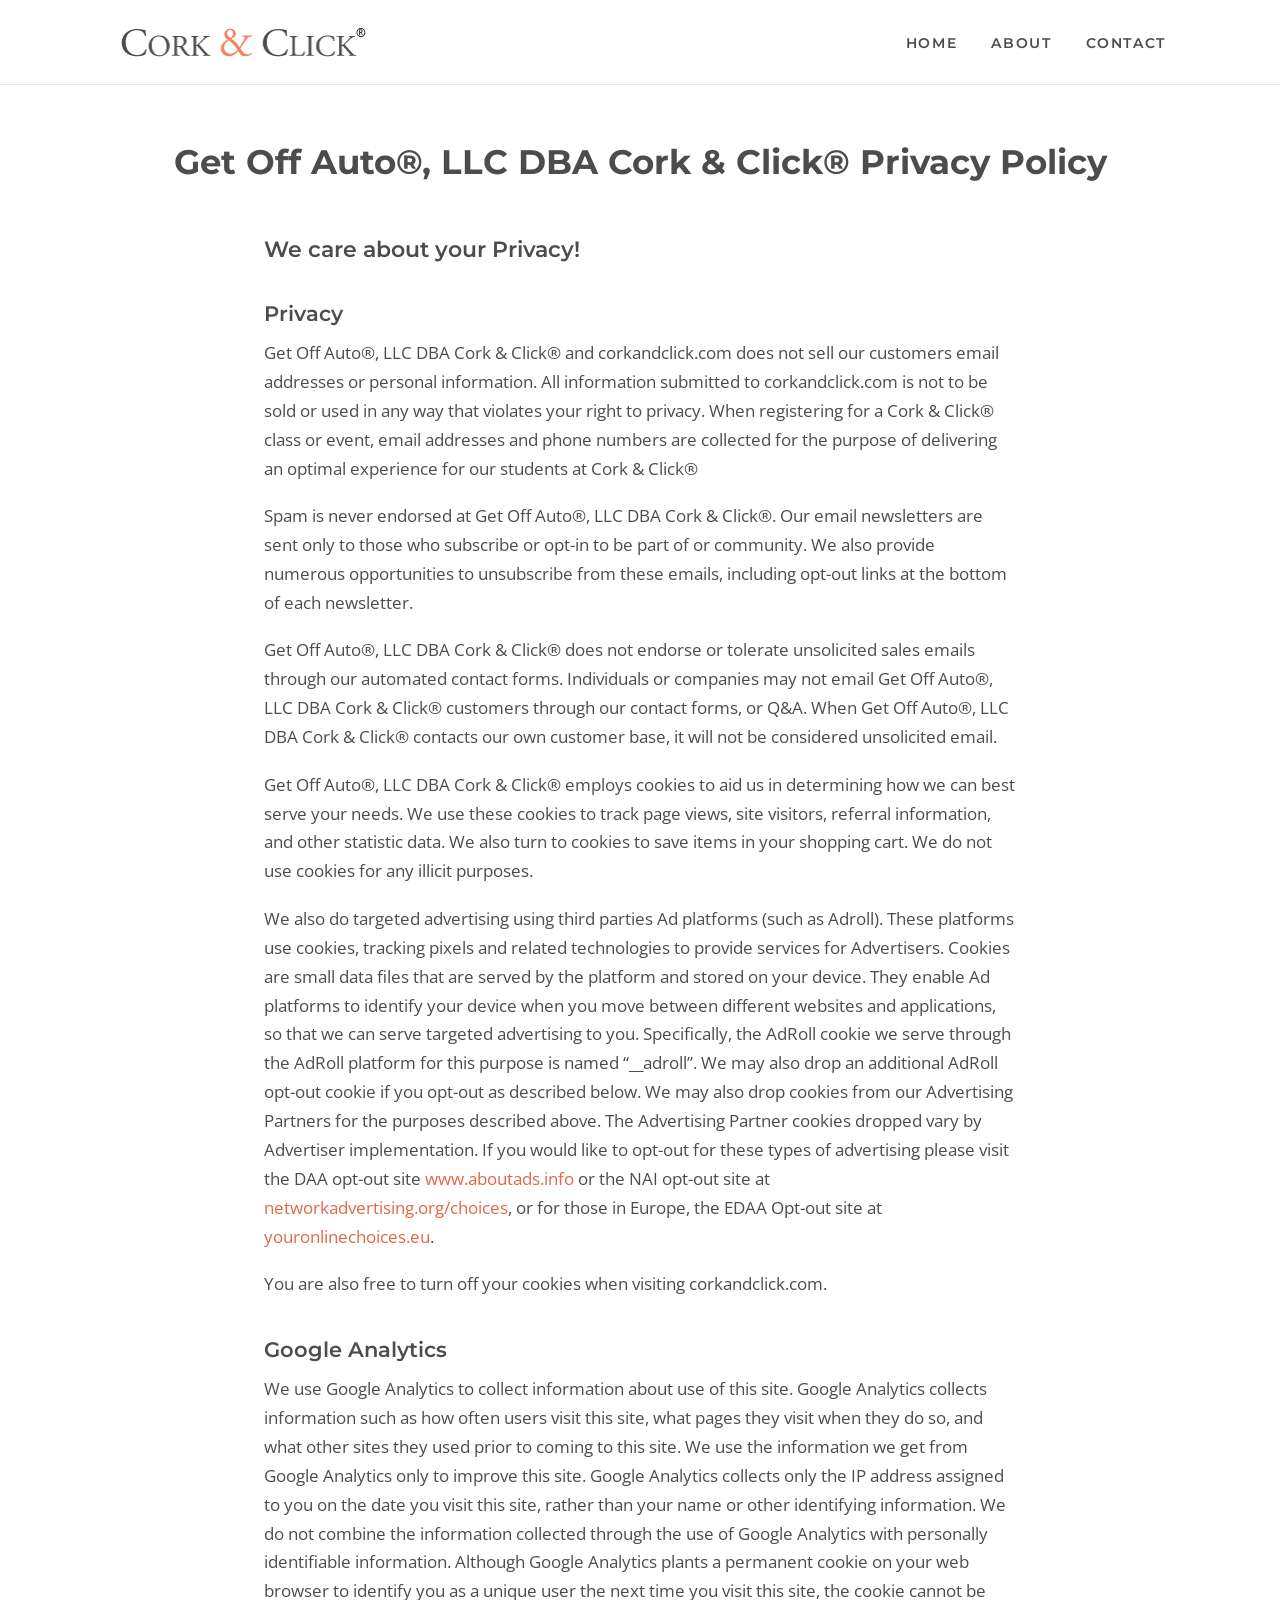
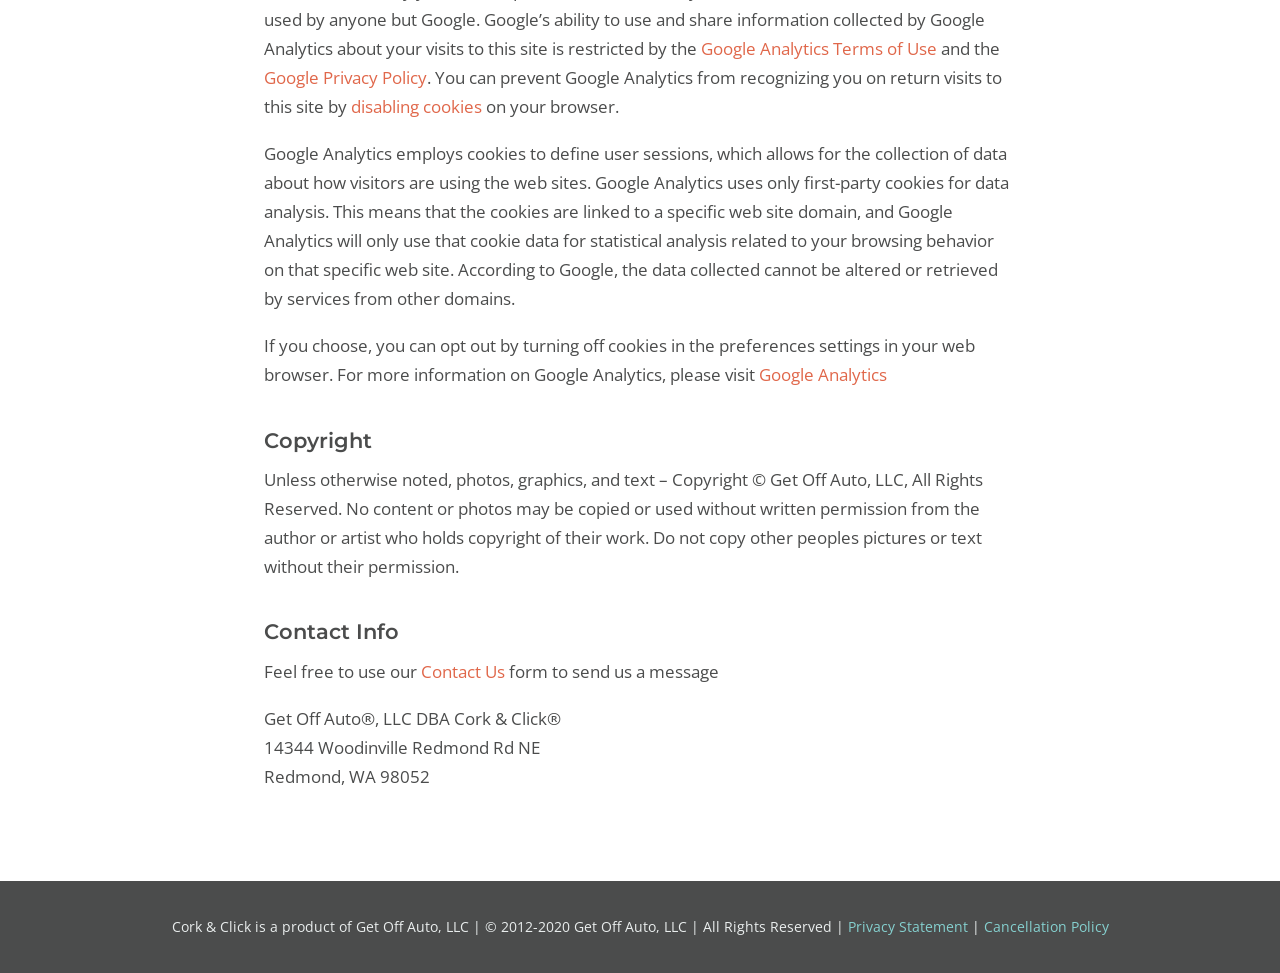
<file: privacy.html>
<!DOCTYPE html>
<html lang="en">
<head>
<meta charset="utf-8">
<meta name="viewport" content="width=device-width, initial-scale=1">
<title>Privacy Statement – Cork &amp; Click</title>
<meta name="description" content="Cork &amp; Click privacy policy.">
<link rel="icon" type="image/png" href="images/favicon.png">
<link rel="preconnect" href="https://fonts.googleapis.com"><link rel="preconnect" href="https://fonts.gstatic.com" crossorigin><link href="https://fonts.googleapis.com/css2?family=Montserrat:wght@500;600;700&family=Open+Sans:wght@400;600;700&display=swap" rel="stylesheet">
<link rel="stylesheet" href="css/style.css">
</head>
<body>
<a class="skip" href="#content">Skip to content</a>
<header class="site-header"><div class="wrap">
  <a class="logo" href="index.html"><img src="images/CorkandClick_Header_logo.png" width="260" height="45" alt="Cork &amp; Click Logo"></a>
  <button class="nav-toggle" aria-label="Menu" aria-expanded="false" aria-controls="site-nav"><span></span></button>
  <nav class="nav" id="site-nav" aria-label="Main"><ul><li><a href="index.html">Home</a></li><li><a href="about.html">About</a></li><li><a href="contact.html">Contact</a></li></ul></nav>
</div></header>
<main id="content">

<div class="page-title wrap"><h1 style="font-size:clamp(1.5rem,3vw,2.1rem)">Get Off Auto&reg;, LLC DBA Cork &amp; Click&reg; Privacy Policy</h1></div>
<section style="padding-top:24px"><div class="wrap narrow legal">
<h2 style="font-size:1.4rem">We care about your Privacy!</h2>
<h3>Privacy</h3>
<p>Get Off Auto&reg;, LLC DBA Cork &amp; Click&reg; and corkandclick.com does not sell our customers email addresses or personal information. All information submitted to corkandclick.com is not to be sold or used in any way that violates your right to privacy. When registering for a Cork &amp; Click&reg; class or event, email addresses and phone numbers are collected for the purpose of delivering an optimal experience for our students at Cork &amp; Click&reg;</p>
<p>Spam is never endorsed at Get Off Auto&reg;, LLC DBA Cork &amp; Click&reg;. Our email newsletters are sent only to those who subscribe or opt-in to be part of or community. We also provide numerous opportunities to unsubscribe from these emails, including opt-out links at the bottom of each newsletter.</p>
<p>Get Off Auto&reg;, LLC DBA Cork &amp; Click&reg; does not endorse or tolerate unsolicited sales emails through our automated contact forms. Individuals or companies may not email Get Off Auto&reg;, LLC DBA Cork &amp; Click&reg; customers through our contact forms, or Q&amp;A. When Get Off Auto&reg;, LLC DBA Cork &amp; Click&reg; contacts our own customer base, it will not be considered unsolicited email.</p>
<p>Get Off Auto&reg;, LLC DBA Cork &amp; Click&reg; employs cookies to aid us in determining how we can best serve your needs. We use these cookies to track page views, site visitors, referral information, and other statistic data. We also turn to cookies to save items in your shopping cart. We do not use cookies for any illicit purposes.</p>
<p>We also do targeted advertising using third parties Ad platforms (such as Adroll). These platforms use cookies, tracking pixels and related technologies to provide services for Advertisers. Cookies are small data files that are served by the platform and stored on your device. They enable Ad platforms to identify your device when you move between different websites and applications, so that we can serve targeted advertising to you. Specifically, the AdRoll cookie we serve through the AdRoll platform for this purpose is named &ldquo;__adroll&rdquo;. We may also drop an additional AdRoll opt-out cookie if you opt-out as described below. We may also drop cookies from our Advertising Partners for the purposes described above. The Advertising Partner cookies dropped vary by Advertiser implementation. If you would like to opt-out for these types of advertising please visit the DAA opt-out site <a href="http://www.aboutads.info/">www.aboutads.info</a> or the NAI opt-out site at <a href="http://www.networkadvertising.org/choices/">networkadvertising.org/choices</a>, or for those in Europe, the EDAA Opt-out site at <a href="http://www.youronlinechoices.com/">youronlinechoices.eu</a>.</p>
<p>You are also free to turn off your cookies when visiting corkandclick.com.</p>
<h3>Google Analytics</h3>
<p>We use Google Analytics to collect information about use of this site. Google Analytics collects information such as how often users visit this site, what pages they visit when they do so, and what other sites they used prior to coming to this site. We use the information we get from Google Analytics only to improve this site. Google Analytics collects only the IP address assigned to you on the date you visit this site, rather than your name or other identifying information. We do not combine the information collected through the use of Google Analytics with personally identifiable information. Although Google Analytics plants a permanent cookie on your web browser to identify you as a unique user the next time you visit this site, the cookie cannot be used by anyone but Google. Google&rsquo;s ability to use and share information collected by Google Analytics about your visits to this site is restricted by the <a href="http://www.google.com/analytics/tos.html">Google Analytics Terms of Use</a> and the <a href="http://www.google.com/privacypolicy.html">Google Privacy Policy</a>. You can prevent Google Analytics from recognizing you on return visits to this site by <a href="http://www.usa.gov/optout_instructions.shtml">disabling cookies</a> on your browser.</p>
<p>Google Analytics employs cookies to define user sessions, which allows for the collection of data about how visitors are using the web sites. Google Analytics uses only first-party cookies for data analysis. This means that the cookies are linked to a specific web site domain, and Google Analytics will only use that cookie data for statistical analysis related to your browsing behavior on that specific web site. According to Google, the data collected cannot be altered or retrieved by services from other domains.</p>
<p>If you choose, you can opt out by turning off cookies in the preferences settings in your web browser. For more information on Google Analytics, please visit <a href="http://www.google.com/analytics/">Google Analytics</a></p>
<h3>Copyright</h3>
<p>Unless otherwise noted, photos, graphics, and text &ndash; Copyright &copy; Get Off Auto, LLC, All Rights Reserved. No content or photos may be copied or used without written permission from the author or artist who holds copyright of their work. Do not copy other peoples pictures or text without their permission.</p>
<h3>Contact Info</h3>
<p>Feel free to use our <a href="contact.html">Contact Us</a> form to send us a message</p>
<address>Get Off Auto&reg;, LLC DBA Cork &amp; Click&reg;<br>14344 Woodinville Redmond Rd NE<br>Redmond, WA 98052</address>
</div></section>

</main>
<footer class="site-footer"><div class="wrap"><p>Cork &amp; Click is a product of Get Off Auto, LLC | &copy; 2012-2020 Get Off Auto, LLC | All Rights Reserved | <a href="privacy.html">Privacy Statement</a> | <a href="cancellation.html">Cancellation Policy</a></p></div></footer>
<script src="js/main.js" defer></script>
</body>
</html>
</file>
<file: css/style.css>
:root{
  --ink:#4b4c4c; --ink-soft:#6b6c6c; --coral:#f48163; --coral-dark:#e0674a;
  --teal:#85d0cf; --teal-dark:#5fb8b7; --paper:#fff; --tint:#f4fafa; --line:#e4e8e8;
  --max:1100px;
}
*{box-sizing:border-box}
html{scroll-behavior:smooth}
body{margin:0;font-family:"Open Sans",system-ui,-apple-system,"Segoe UI",Roboto,Arial,sans-serif;font-size:17px;line-height:1.7;color:var(--ink);background:var(--paper)}
img{max-width:100%;height:auto;display:block}
a{color:var(--coral-dark);text-decoration:none}
a:hover{text-decoration:underline}
h1,h2,h3,h4{font-family:"Montserrat","Open Sans",system-ui,sans-serif;line-height:1.25;margin:0 0 .6em;color:var(--ink)}
h1{font-size:clamp(2rem,5vw,3.2rem);font-weight:700}
h2{font-size:clamp(1.5rem,3vw,2.1rem);font-weight:600}
h3{font-size:1.3rem;font-weight:600}
p{margin:0 0 1.1em}
.wrap{max-width:var(--max);margin:0 auto;padding:0 24px}
.skip{position:absolute;left:-999px;top:0;background:#fff;padding:8px 12px;z-index:100}
.skip:focus{left:8px;top:8px}

/* header */
.site-header{position:sticky;top:0;z-index:50;background:rgba(255,255,255,.97);border-bottom:1px solid var(--line)}
.site-header .wrap{display:flex;align-items:center;justify-content:space-between;min-height:84px}
.logo img{width:260px;height:auto}
.nav ul{list-style:none;margin:0;padding:0;display:flex;gap:34px}
.nav a{font-family:"Montserrat",sans-serif;font-weight:600;font-size:.85rem;letter-spacing:.12em;text-transform:uppercase;color:var(--ink);padding:6px 0;border-bottom:2px solid transparent}
.nav a:hover,.nav a[aria-current="page"]{color:var(--coral-dark);border-bottom-color:var(--coral);text-decoration:none}
.nav-toggle{display:none;background:none;border:0;padding:8px;cursor:pointer}
.nav-toggle span,.nav-toggle span::before,.nav-toggle span::after{display:block;width:26px;height:2px;background:var(--ink);position:relative;content:""}
.nav-toggle span::before{position:absolute;top:-8px}.nav-toggle span::after{position:absolute;top:8px}
@media(max-width:760px){
  .logo img{width:200px}
  .nav-toggle{display:block}
  .nav{display:none;position:absolute;left:0;right:0;top:100%;background:#fff;border-bottom:1px solid var(--line)}
  .nav.open{display:block}
  .nav ul{flex-direction:column;gap:0;padding:8px 24px 16px}
  .nav a{display:block;padding:12px 0;border-bottom:1px solid var(--line)}
}

/* hero */
.hero{position:relative;color:#fff;text-align:center;background:#333 center/cover no-repeat fixed;padding:130px 0 120px}
.hero::before{content:"";position:absolute;inset:0;background:rgba(30,40,40,.52)}
.hero .wrap{position:relative;max-width:820px}
.hero h1{color:#fff;text-shadow:0 2px 12px rgba(0,0,0,.35)}
.hero p{font-size:1.2rem;margin-bottom:.7em;text-shadow:0 1px 8px rgba(0,0,0,.4)}
@media(max-width:900px){.hero{background-attachment:scroll;padding:90px 0 80px}}

section{padding:72px 0}
.center{text-align:center}
.lead{font-size:1.25rem;max-width:760px;margin-left:auto;margin-right:auto}
.tint{background:var(--tint)}
.accent{display:block;width:70px;height:4px;background:var(--coral);margin:0 auto 28px;border-radius:2px}

.cols3{display:grid;grid-template-columns:repeat(3,1fr);gap:40px}
.cols3 .col{padding-top:22px;border-top:4px solid var(--teal)}
@media(max-width:860px){.cols3{grid-template-columns:1fr;gap:28px}}

.photo-band{height:500px;background:center 40%/cover no-repeat}
@media(max-width:900px){.photo-band{background-attachment:scroll;height:260px}}

.cards{display:grid;grid-template-columns:repeat(3,1fr);gap:32px;margin-top:40px}
.card{background:#fff;border:1px solid var(--line);border-radius:6px;overflow:hidden;box-shadow:0 2px 14px rgba(0,0,0,.05);display:flex;flex-direction:column}
.card img{aspect-ratio:4/3;object-fit:cover;width:100%}
.card .body{padding:26px 26px 12px}
.card h3{margin-bottom:.5em}
@media(max-width:900px){.cards{grid-template-columns:1fr}}

.btn{display:inline-block;background:var(--coral);color:#fff;font-family:"Montserrat",sans-serif;font-weight:600;letter-spacing:.1em;text-transform:uppercase;font-size:.9rem;padding:15px 38px;border:0;border-radius:3px;cursor:pointer;transition:background .2s}
.btn:hover{background:var(--coral-dark);text-decoration:none;color:#fff}
.cta{background:var(--teal);text-align:center;padding:64px 0}
.cta .btn{background:var(--ink)}.cta .btn:hover{background:#2f3030}

/* about */
.about{display:grid;grid-template-columns:minmax(260px,420px) 1fr;gap:56px;align-items:center}
.fader{position:relative;aspect-ratio:2/3;border-radius:6px;overflow:hidden;box-shadow:0 6px 24px rgba(0,0,0,.15)}
.fader img{position:absolute;inset:0;width:100%;height:100%;object-fit:cover;opacity:0;animation:fade 15s infinite}
.fader img:nth-child(1){animation-delay:0s}.fader img:nth-child(2){animation-delay:5s}.fader img:nth-child(3){animation-delay:10s}
@keyframes fade{0%{opacity:0}6%{opacity:1}33%{opacity:1}39%{opacity:0}100%{opacity:0}}
@media(prefers-reduced-motion:reduce){.fader img{animation:none}.fader img:first-child{opacity:1}}
.eyebrow{font-family:"Montserrat",sans-serif;text-transform:uppercase;letter-spacing:.2em;font-size:.8rem;color:var(--coral-dark);font-weight:600;margin-bottom:.6em}
@media(max-width:860px){.about{grid-template-columns:1fr;gap:32px}.fader{max-width:420px;margin:0 auto;width:100%}}

/* contact */
.contact-grid{display:grid;grid-template-columns:1fr 1fr;gap:56px;align-items:start}
@media(max-width:860px){.contact-grid{grid-template-columns:1fr}}
form label{display:block;font-weight:600;margin:0 0 6px;font-size:.95rem}
form .req{color:var(--coral-dark);font-weight:400;font-size:.85rem}
form .field{margin-bottom:20px}
input[type=text],input[type=email],select,textarea{width:100%;font:inherit;color:var(--ink);padding:12px 14px;border:1px solid #cfd6d6;border-radius:3px;background:#fff}
input:focus,select:focus,textarea:focus{outline:2px solid var(--teal);border-color:var(--teal)}
textarea{min-height:150px;resize:vertical}
.hp{position:absolute;left:-9999px}
.contact-img{border-radius:6px;box-shadow:0 6px 24px rgba(0,0,0,.12)}

/* text pages & posts */
.narrow{max-width:800px}
.page-title{padding:56px 0 8px;text-align:center}
.legal h3{margin-top:1.8em}
.legal address{font-style:normal;margin-bottom:1em}
.post-hero{border-radius:6px;margin:0 0 32px;width:100%}
.post h3{margin-top:1.6em}
.post figure{margin:28px 0}
.post figure img{border-radius:4px;width:100%}
.post .gallery{display:grid;grid-template-columns:repeat(3,1fr);gap:14px;margin:28px 0}
.post .gallery img{aspect-ratio:4/3;object-fit:cover;width:100%;border-radius:4px}
@media(max-width:700px){.post .gallery{grid-template-columns:1fr}}

/* footer */
.site-footer{background:var(--ink);color:#e9eded;padding:34px 0;font-size:.88rem;text-align:center}
.site-footer a{color:var(--teal)}
.site-footer p{margin:0}
</file>
